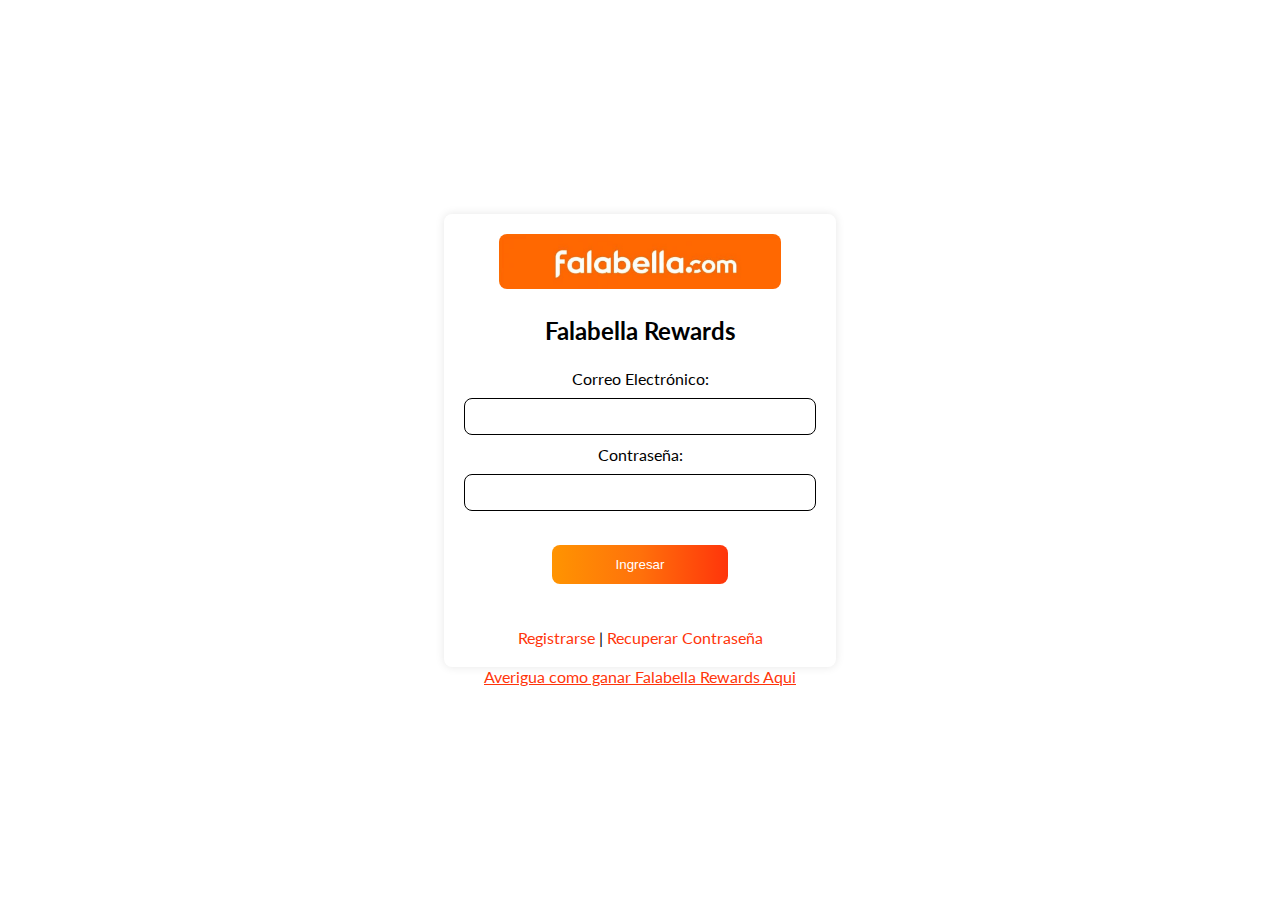
<file: index.html>
<!DOCTYPE html>
<html lang="es">
<head>
    <meta charset="UTF-8">
    <meta name="viewport" content="width=device-width, initial-scale=1.0">
    <link rel="stylesheet" href="assets/css/style.css">
    <link rel="preconnect" href="https://fonts.googleapis.com">
    <link rel="preconnect" href="https://fonts.gstatic.com" crossorigin>
    <link rel="icon" href="/assets/img/apple-touch-icon@2x.png" type="image/x-icon">
    <link href="https://fonts.googleapis.com/css2?family=IBM+Plex+Mono:wght@100;300;500&family=Lato:ital,wght@0,300;0,400;0,700;1,400&display=swap" rel="stylesheet">
    <title>Fallabella Rewards</title>
</head>
<body>
    <header>
        <form action="./menu.html" onsubmit="return validarCredenciales()">
            <figure>
                <img src="./assets/img/banner.jpg" alt="">
            </figure>
            <h2>Falabella Rewards</h2>
            <label for="email">Correo Electrónico:</label>
            <input type="text" id="email" name="email">
    
            <label for="password">Contraseña:</label>
            <input type="password" id="password" name="password">   
            <p id="error-message" class="error-message"></p>
    
            <button type="submit" class="login_button"> Ingresar</button>
    
            <div class="links">
                <a href="./not_found.html">Registrarse</a>
                <span>|</span>
                <a href="./not_found.html">Recuperar Contraseña</a>
            </div>
    
        </form>
                <span class="info-span"><a href="./info.html">Averigua como ganar Falabella Rewards Aqui</a></span>
        <script>
            function validarCredenciales() {
                let email = document.getElementById("email").value;
                let password = document.getElementById("password").value;
                let errorMessage = document.getElementById("error-message");
    
               if (email === "Barbara@duoc.cl" && password === "Lucinda") {
                    // Inicio de sesión exitoso para Barbara
                    return true;
                } else if (email === "Sebastian@duoc.cl" && password === "Beidu") {
                    // Inicio de sesión exitoso para Sebastian
                    return true;
                } else if (email === "Andhre@duoc.cl" && password === "Spiderman") {
                    // Inicio de sesión exitoso para Andhre
                    return true;
                } else if (email === "Alan@duoc.cl" && password === "Antonia") {
                    // Inicio de sesión exitoso para Alan
                    return true;
                } else if (email === "Admin@duoc.cl" && password === "Admin") {
                    // Inicio de sesión exitoso para Alan
                    return true;
                }
                 else {
                    // Usuario o contraseña inválido
                    errorMessage.textContent = "Usuario o contraseña inválido";
                    errorMessage.style.color = "red";
                    return false;
                }
            }
        </script>
    </header>    
</body>
</html>
</file>
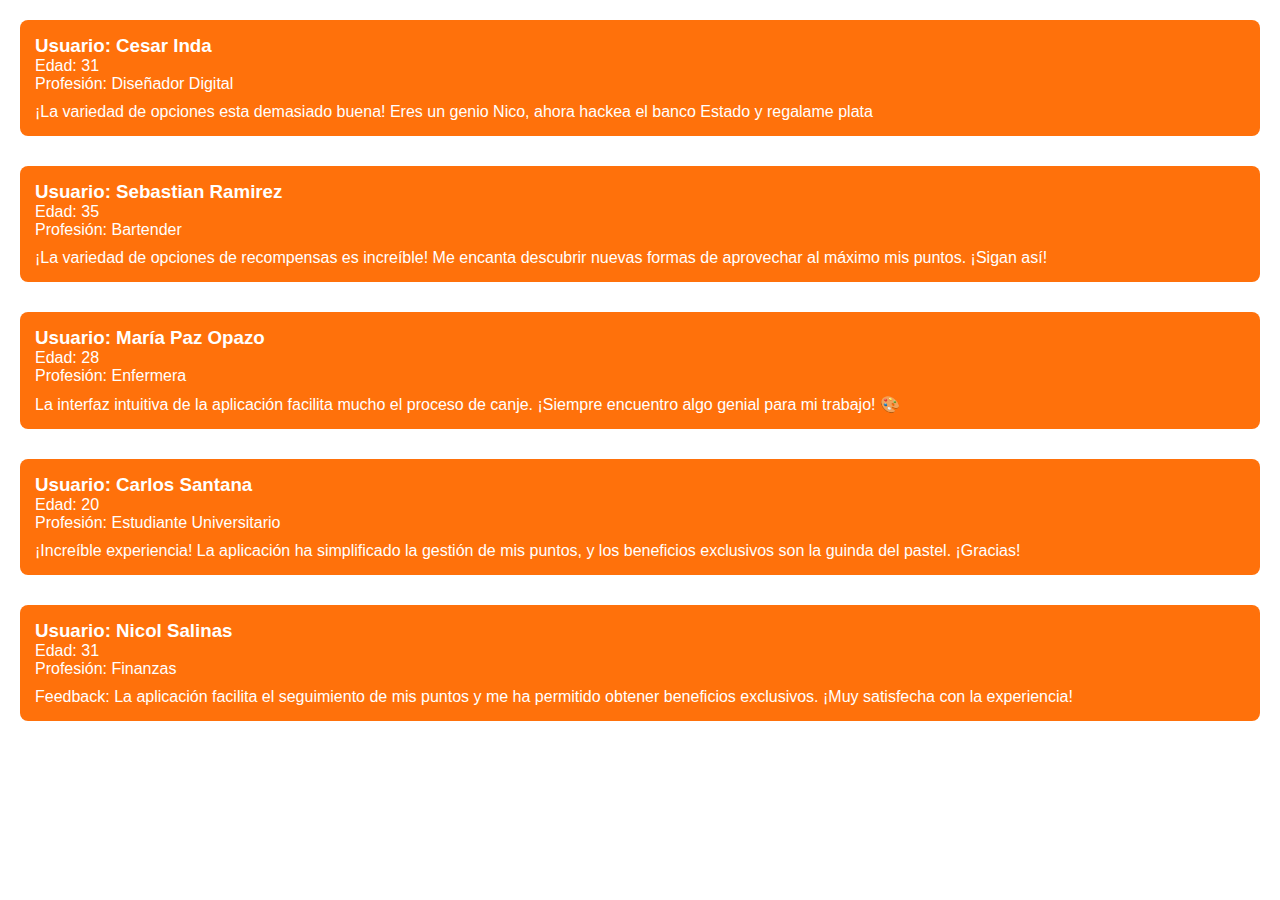
<file: feedback.html>
<!DOCTYPE html>
<html lang="es">

<head>
    <meta charset="UTF-8">
    <meta name="viewport" content="width=device-width, initial-scale=1.0">
    <style>
        * {
            margin: 0;
            padding: 0;
            box-sizing: border-box;
        }

        :root {
            --main-orange: rgb(255, 148, 1);
            --light-orange: rgb(255, 113, 11);
            --dark-orange: rgb(255, 53, 11);
            --white: rgb(255, 255, 255);
        }

        body {
            font-family: 'Lato', sans-serif;
            background-color: var(--white);
            color: var(--dark-orange);
            padding: 20px;
        }

        h2 {
            color: var(--dark-orange);
            text-align: center;
            margin-bottom: 20px;
        }

        .user-profile {
            margin-bottom: 30px;
            padding: 15px;
            background-color: var(--light-orange);
            border-radius: 8px;
        }

        .feedback {
            margin-top: 10px;
            color: white;
        }

        p, h3{
            color:white;
        }
    </style>
    <title>Perfiles de Usuario</title>
</head>

<body>

    <div class="user-profile">
        <h3>Usuario: Cesar Inda</h3>
        <p>Edad: 31</p>
        <p>Profesión: Diseñador Digital</p>
        <div class="feedback">
            <p>¡La variedad de opciones esta demasiado buena! Eres un genio Nico, ahora hackea el banco Estado y regalame plata </p>
        </div>
    </div>
    <div class="user-profile">
        <h3>Usuario: Sebastian Ramirez</h3>
        <p>Edad: 35</p>
        <p>Profesión: Bartender</p>
        <div class="feedback">
            <p>¡La variedad de opciones de recompensas es increíble! Me encanta descubrir nuevas formas de aprovechar al máximo mis puntos. ¡Sigan así!</p>
        </div>
    </div>

    <div class="user-profile">
        <h3>Usuario: María Paz Opazo</h3>
        <p>Edad: 28</p>
        <p>Profesión: Enfermera</p>
        <div class="feedback">
            <p>La interfaz intuitiva de la aplicación facilita mucho el proceso de canje. ¡Siempre encuentro algo genial para mi trabajo! 🎨</p>
        </div>
    </div>

    <div class="user-profile">
        <h3>Usuario: Carlos Santana</h3>
        <p>Edad: 20</p>
        <p>Profesión: Estudiante Universitario</p>
        <div class="feedback">
            <p>¡Increíble experiencia! La aplicación ha simplificado la gestión de mis puntos, y los beneficios exclusivos son la guinda del pastel. ¡Gracias!</p>
        </div>
    </div>

    <div class="user-profile">
        <h3>Usuario: Nicol Salinas</h3>
        <p>Edad: 31</p>
        <p>Profesión: Finanzas</p>
        <div class="feedback">
            <p>Feedback: La aplicación facilita el seguimiento de mis puntos y me ha permitido obtener beneficios exclusivos. ¡Muy satisfecha con la experiencia!</p>
        </div>
    </div>

</body>

</html>
</file>
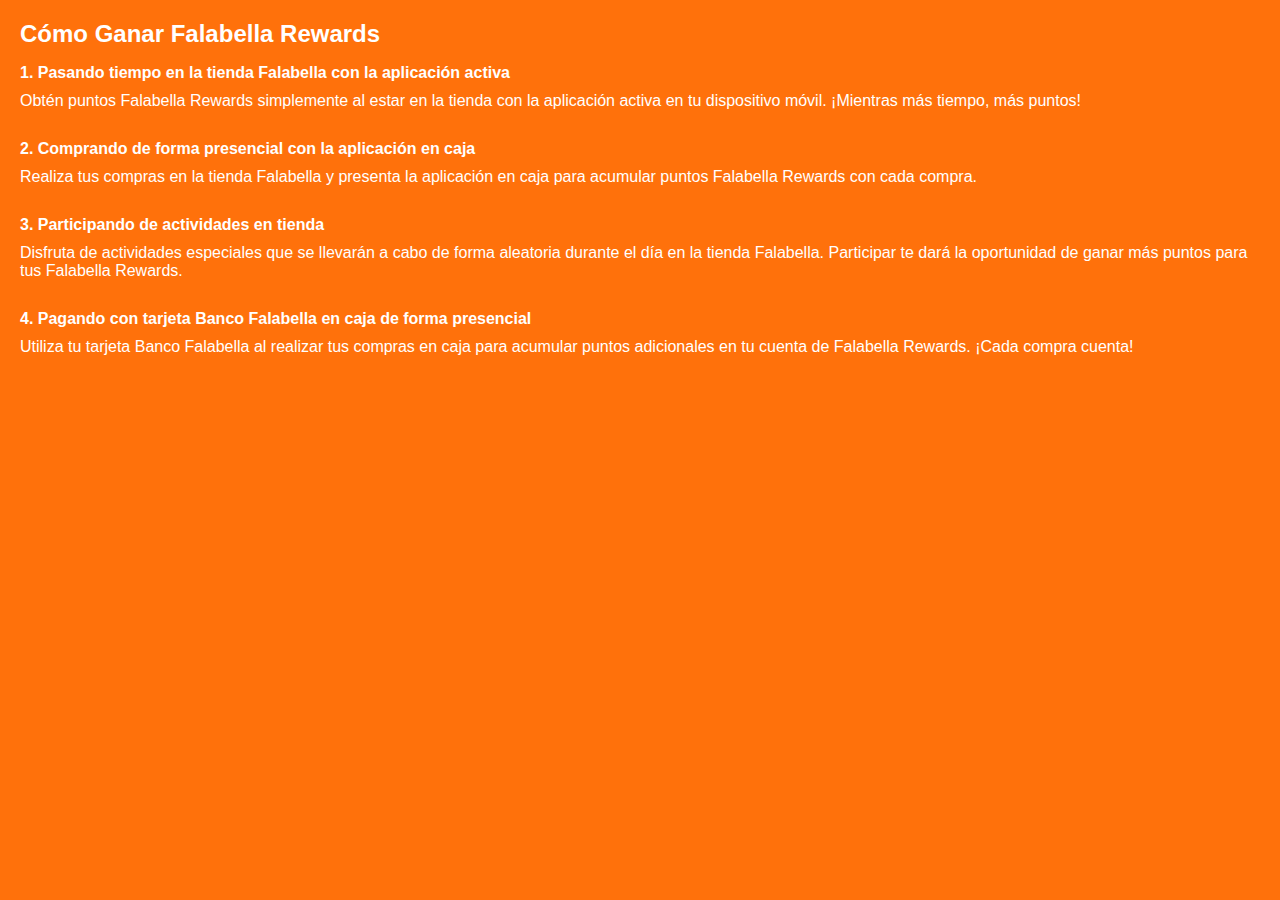
<file: info.html>
<!DOCTYPE html>
<html lang="es">

<head>
    <meta charset="UTF-8">
    <meta name="viewport" content="width=device-width, initial-scale=1.0">
    <style>
        * {
            margin: 0;
            padding: 0;
            box-sizing: border-box;
        }

        :root {
            --main-orange: rgb(255, 148, 1);
            --light-orange: rgb(255, 113, 11);
            --dark-orange: rgb(255, 53, 11);
            --white: rgb(255, 255, 255);
        }

        body {
            font-family: 'Lato', sans-serif;
            background-color:var(--light-orange);
            color: var(--dark-orange);
            padding: 20px;
        }

        h2 {
            color: var(--white);
            margin-bottom: 1rem;
        }

        div {
            margin-bottom: 30px;
        }

        h4 {
            color: var(--white);
            margin-bottom: 10px;
        }

        p {
            color: var(--white);
        }
    </style>
    <title>Falabella Rewards</title>
</head>

<body>

    <section>
        <h2>Cómo Ganar Falabella Rewards</h2>

        <div>
            <h4>1. Pasando tiempo en la tienda Falabella con la aplicación activa</h4>
            <p>Obtén puntos Falabella Rewards simplemente al estar en la tienda con la aplicación activa en tu dispositivo móvil. ¡Mientras más tiempo, más puntos!</p>
        </div>

        <div>
            <h4>2. Comprando de forma presencial con la aplicación en caja</h4>
            <p>Realiza tus compras en la tienda Falabella y presenta la aplicación en caja para acumular puntos Falabella Rewards con cada compra.</p>
        </div>

        <div>
            <h4>3. Participando de actividades en tienda</h4>
            <p>Disfruta de actividades especiales que se llevarán a cabo de forma aleatoria durante el día en la tienda Falabella. Participar te dará la oportunidad de ganar más puntos para tus Falabella Rewards.</p>
        </div>

        <div>
            <h4>4. Pagando con tarjeta Banco Falabella en caja de forma presencial</h4>
            <p>Utiliza tu tarjeta Banco Falabella al realizar tus compras en caja para acumular puntos adicionales en tu cuenta de Falabella Rewards. ¡Cada compra cuenta!</p>
        </div>
    </section>

</body>

</html>
</file>
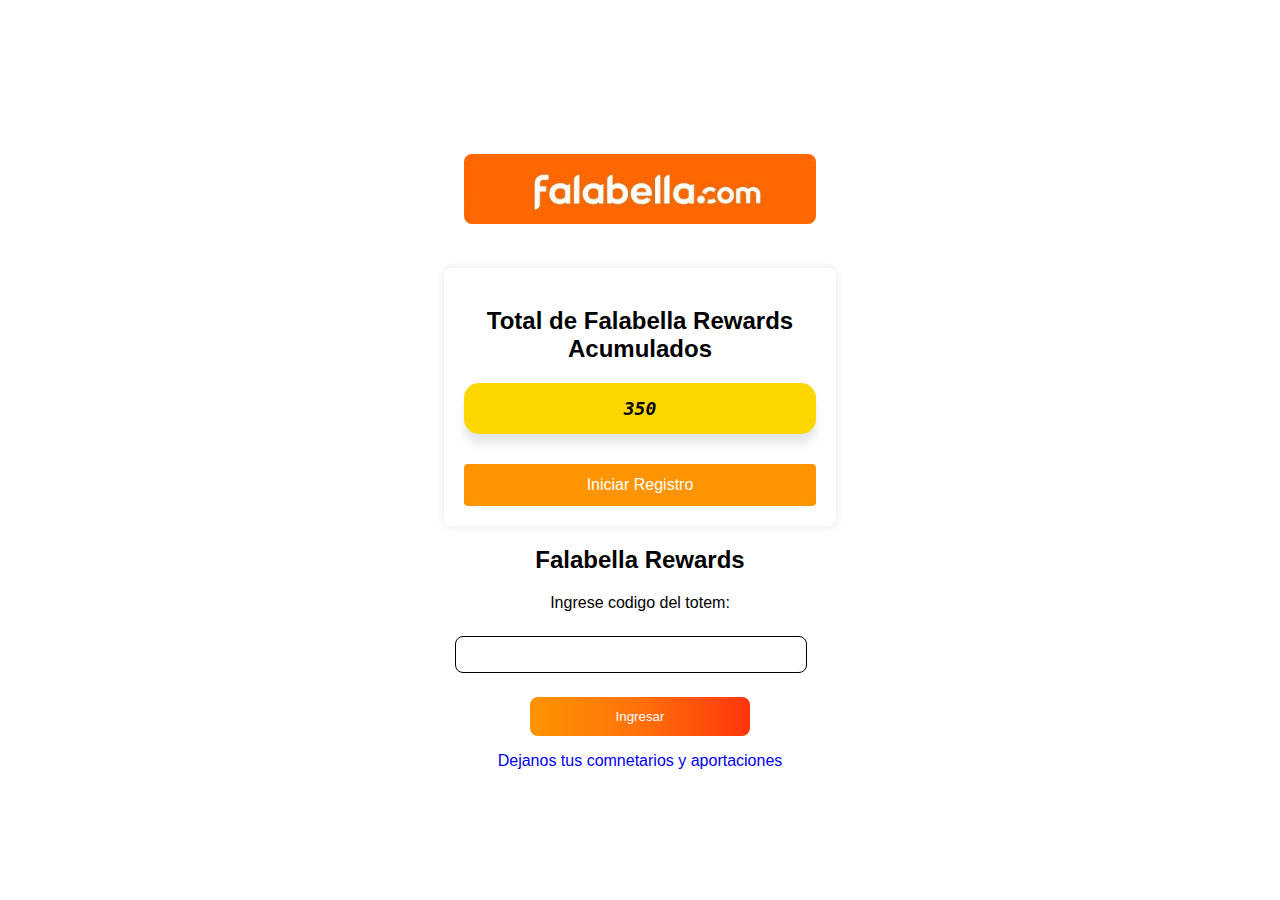
<file: menu.html>
<!DOCTYPE html>
<html lang="es">
<head>
    <meta charset="UTF-8">
    <meta name="viewport" content="width=device-width, initial-scale=1.0">
    <link rel="stylesheet" href="./assets/css/style_2.css">
    <title>Formulario de Inicio de Sesión</title>
    
</head>
<body>
    <div class="reward-section">
        <img src="./assets/img/banner.jpg" alt="banner">
        <div class="info_section">
            <h2>Total de Falabella Rewards Acumulados</h2>
            <div class="reward-points">350</div>
            <a href="#" class="register-button">Iniciar Registro</a>
        </div>
        <form action="./menu_2.html" onsubmit="return validarCredenciales()">
            
            <h2>Falabella Rewards</h2>
            <label for="email">Ingrese codigo del totem:</label>
            <input type="text" id="codigo" name="email">
        
            <button aria-colcount="button" type="submit" class="login_button"> Ingresar</button>

            <p><a href="./feedback.html">Dejanos tus comnetarios y aportaciones</a></p>
        </form> 
    </div>
    <script>
        let codigo = document.getElementById("codigo").value;

        if (codigo ==="falabella") {
            alert("Inicio de sesión exitoso");
            return true; 
        } else {
            alert("Error en las credenciales");
            return false; 
        }
    </script>

</body>
</html>
</file>
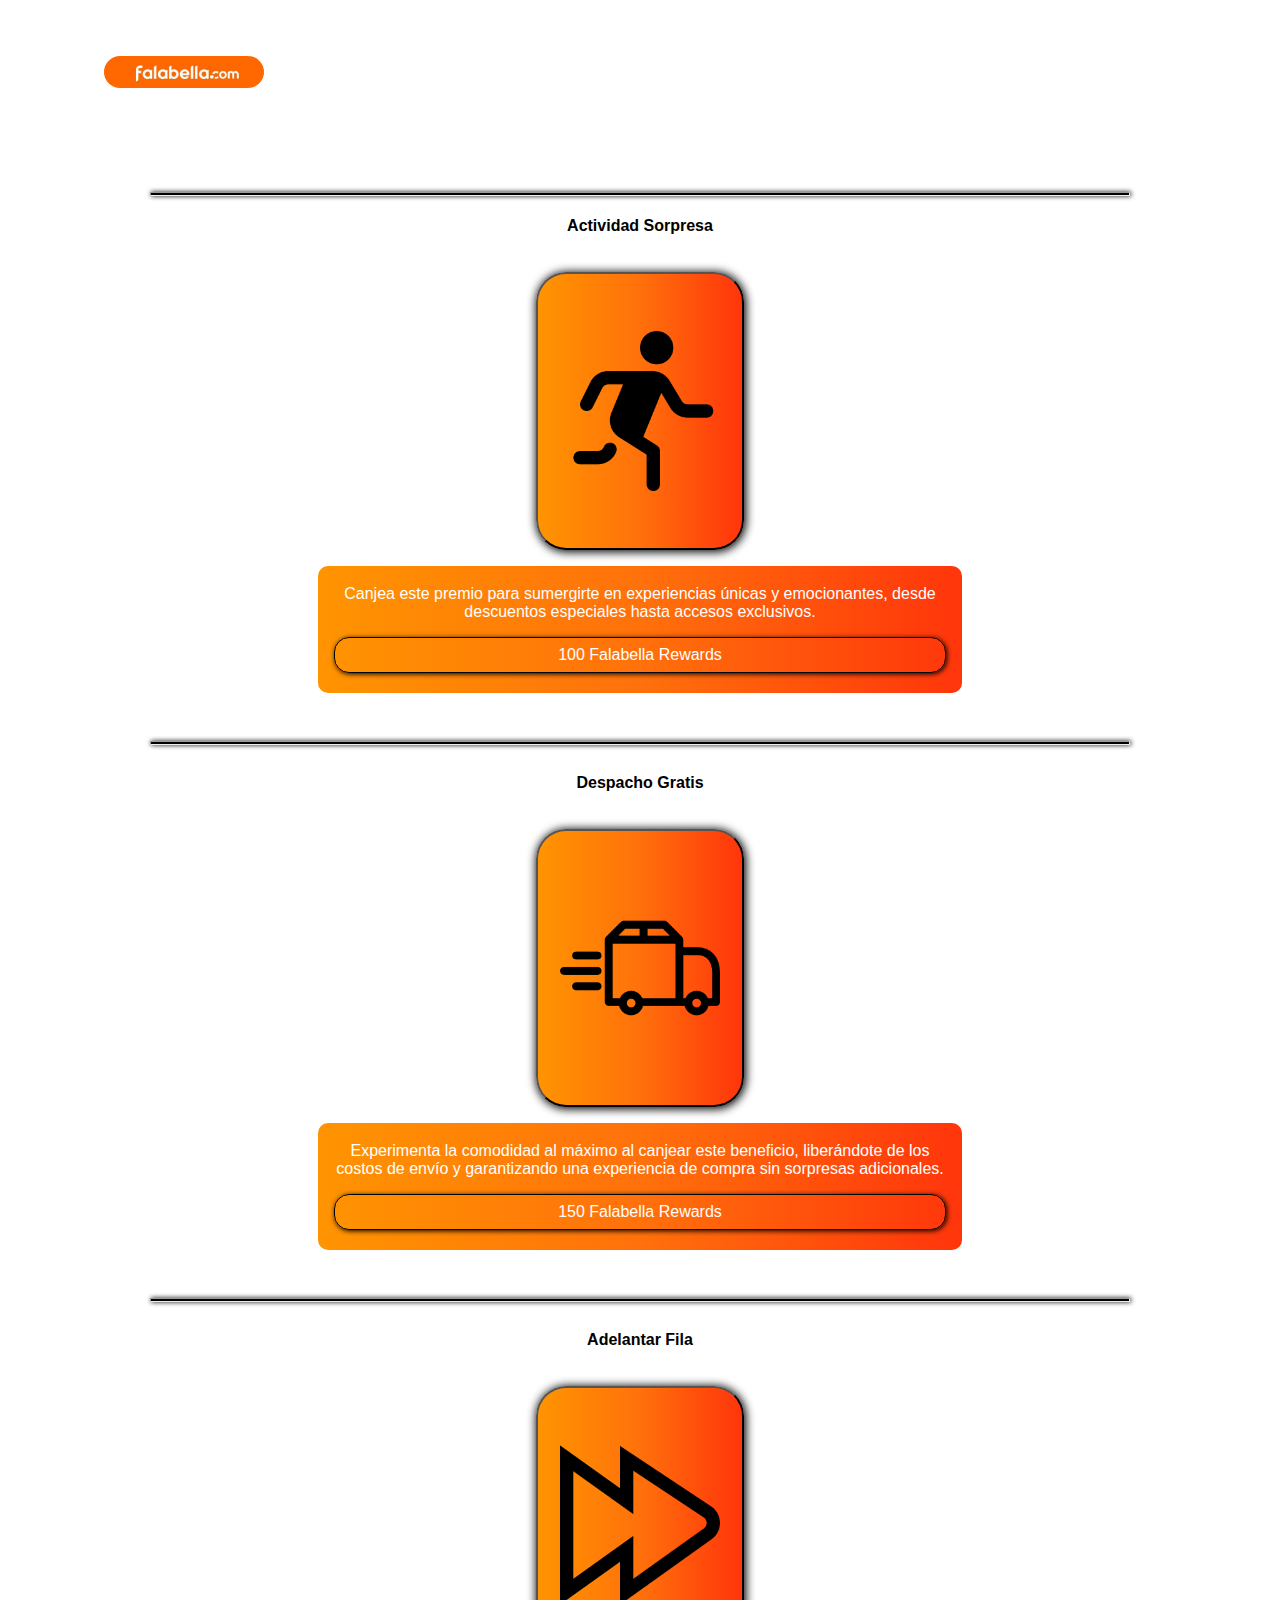
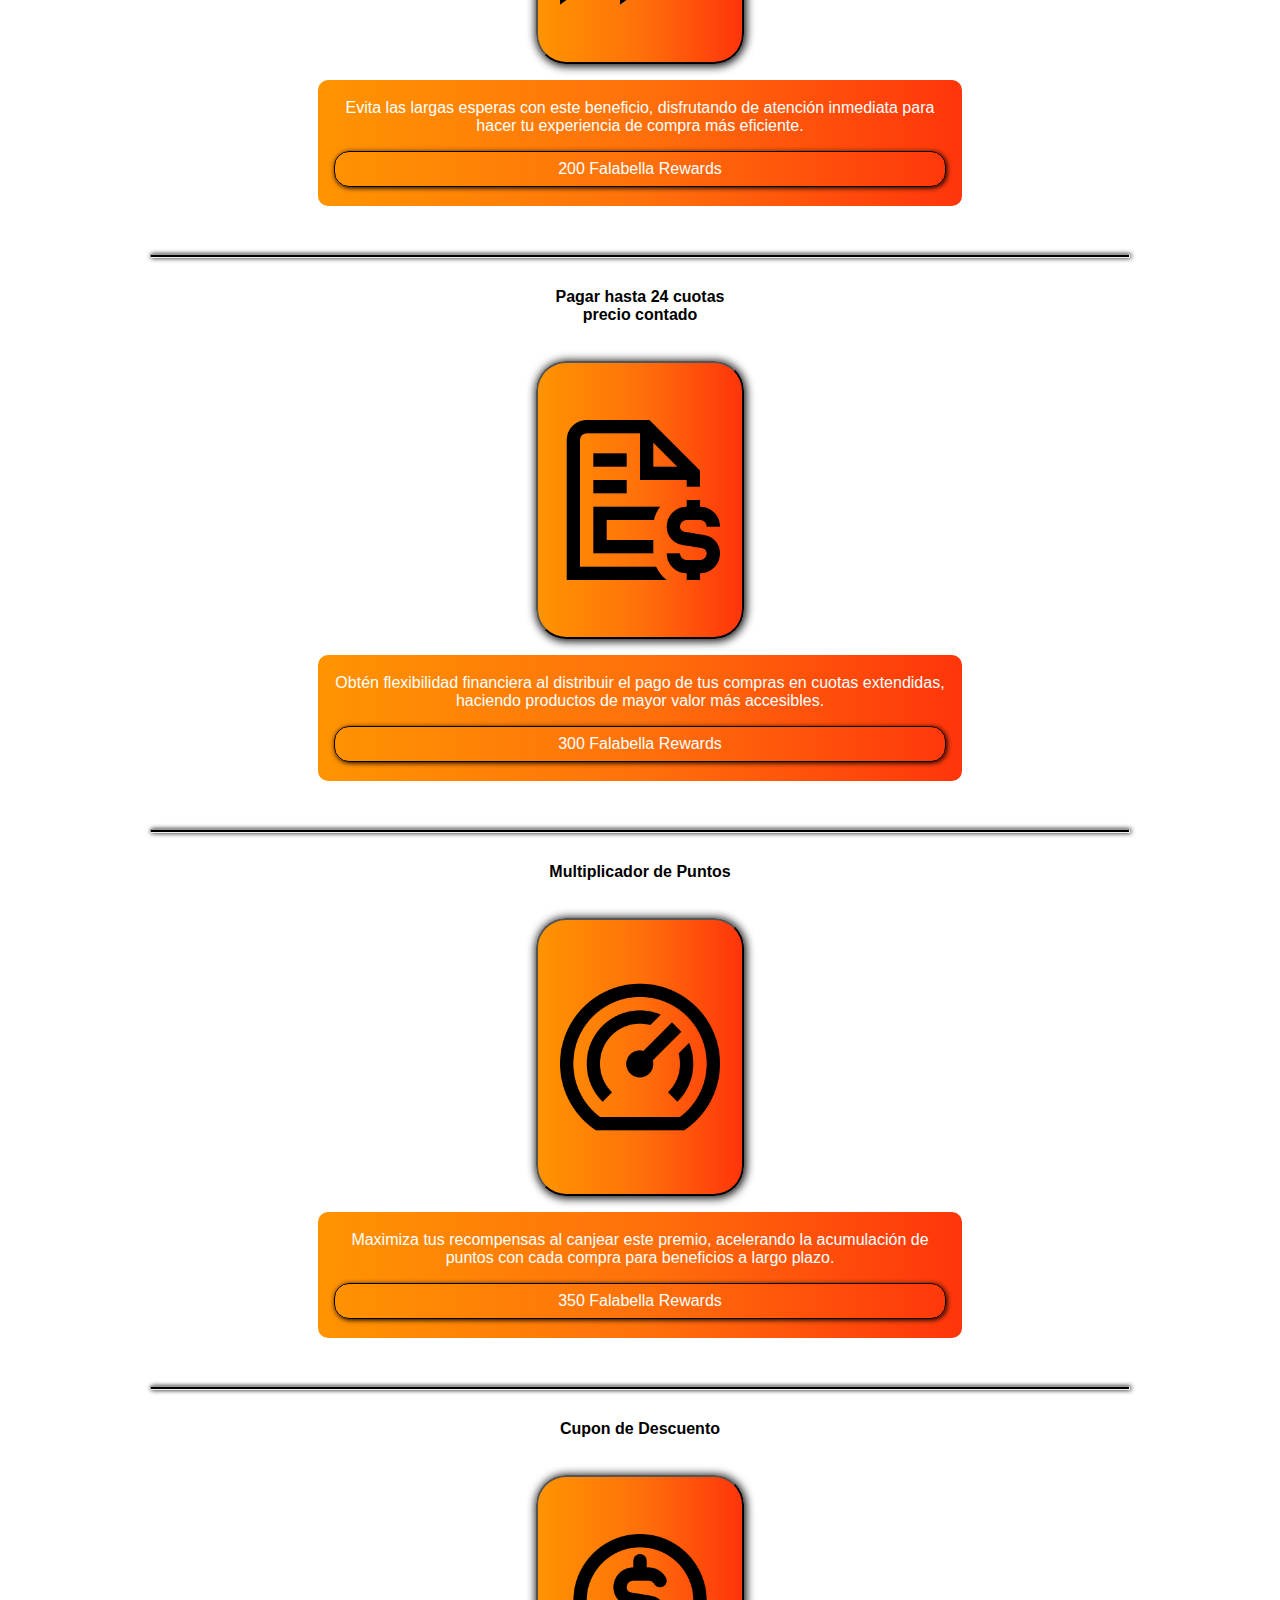
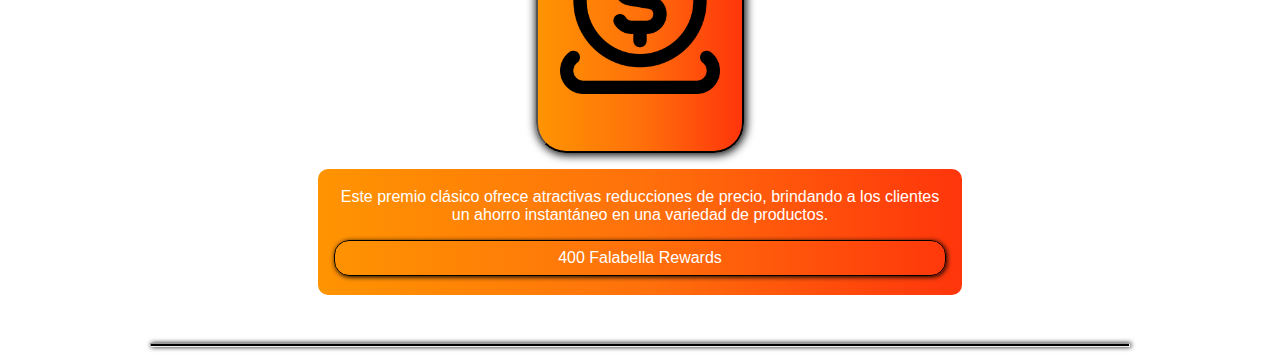
<file: menu_2.html>
<!DOCTYPE html>
<html lang="en">
<head>
    <meta charset="UTF-8">
    <meta name="viewport" content="width=device-width, initial-scale=1.0">
    <link rel="preconnect" href="https://fonts.googleapis.com">
    <link rel="preconnect" href="https://fonts.gstatic.com" crossorigin>
    <link rel="stylesheet" href="./assets/css/style_3.css">
    <title>Fallabella Challenges</title>
</head>
<body>
    <header>
        <figure>
            <figure class="banner">
                <img class="banner-img" src="./assets/img/banner.jpg" alt="">
            </figure>
        </figure>
    </header>    
    <section>
        <div class="rewards-box">
            <div class="reward-1">
                <hr>
                <h4>Actividad Sorpresa</h4>
                <button onclick="redeemReward('Actividad Sorpresa \t\n Falabella Rewards canjeados: 100')">
                    <img src="./assets/img/correr.png" alt="">
                </button>                
                <div class="text">
                    <p>Canjea este premio para sumergirte en experiencias únicas y emocionantes,
                    desde descuentos especiales hasta accesos exclusivos.</p>
                    <p class="reward-point">100 Falabella Rewards</p>
                </div>
                <hr>
            </div>
            <div class="reward-6">
                <h4>Despacho Gratis</h4>
                <button onclick="redeemReward('Despacho costo cero \t\n Falabella Rewards canjeados: 150')">
                    <img src="./assets/img/camion.png" alt="">
                </button>
                <div class="text">
                    <p>Experimenta la comodidad al máximo al canjear este beneficio, liberándote de los costos de envío 
                    y garantizando una experiencia de compra sin sorpresas adicionales.</p>
                    <p class="reward-point">150 Falabella Rewards</p>
                </div>
                <hr>
            </div>
            <div class="reward-2">
                <h4>Adelantar Fila</h4>
                <button onclick="redeemReward('Salto de fila a elección \t\n Falabella Rewards canjeados: 200')">
                    <img src="./assets/img/delantero.png" alt="">
                </button>
                <div class="text">
                    <p>Evita las largas esperas con este beneficio, disfrutando de atención 
                    inmediata para hacer tu experiencia de compra más eficiente.</p>
                    <p class="reward-point">200 Falabella Rewards</p>
                </div>
                <hr>
            </div>
            <div class="reward-3">
                <h4>Pagar hasta 24 cuotas <br> precio contado</h4>
                <button onclick="redeemReward('Hasta 24 cuotas precio contado \n\t\n Falabella Rewards canjeados: 100')">
                    <img src="./assets/img/archivo-factura-dolar.png" alt="">
                </button>
                <div class="text">
                    <p>Obtén flexibilidad financiera al distribuir el pago de tus compras en cuotas
                     extendidas, haciendo productos de mayor valor más accesibles.</p>
                     <p class="reward-point">300 Falabella Rewards</p>
                </div>
                <hr>
            </div>
            <div class="reward-5">
                <h4>Multiplicador de Puntos</h4>
                <button onclick="redeemReward('Multiplicador 1.5 activado \t\n| Falabella Rewards canjeados: 100')">
                    <img src="./assets/img/tablero.png" alt="">
                </button>
                <div class="text">
                    <p>Maximiza tus recompensas al canjear este premio, 
                    acelerando la acumulación de puntos con cada compra para beneficios a largo plazo.</p>
                    <p class="reward-point">350 Falabella Rewards</p>
                </div>
                <hr>
            </div>
            <div class="reward-4">
                <h4>Cupon de Descuento</h4>
                <button onclick="redeemReward2('¡¡¡Falabella Rewards insuficientes.\nPase más tiempo en nuestras tiendas para acumular más Falabella Rewards!!!')">
                    <img src="./assets/img/donar.png" alt="">
                </button>
                <div class="text">
                    <p>Este premio clásico ofrece atractivas reducciones de precio, 
                    brindando a los clientes un ahorro instantáneo en una variedad de productos.</p>
                    <p class="reward-point">400 Falabella Rewards</p>
                </div>
                <hr>
            </div> 
        </div>
    </section>
    <div id="myModal">
        <p id="modalContent"></p>
        <button onclick="closeModal()">Cerrar</button>
    </div>

    <script>
        function openModal(message) {
            document.getElementById('modalContent').innerHTML = message;
            document.getElementById('myModal').style.display = 'block';
        }

        function closeModal() {
            document.getElementById('myModal').style.display = 'none';
        }

        function redeemReward(rewardName) {
            openModal('Canjeado: ' + rewardName);
        }
        function redeemReward2(rewardName) {
            openModal(rewardName);
        }
    </script>
</body>
</html>
</file>
<file: assets/css/style.css>
*{
    margin: 0;
    padding: 0;
}

:root {
    --orange_1: rgb(255, 148, 1);
    --orange_2: rgb(255, 113, 11);
    --orange_3: rgb(255, 53, 11);
    --white: rgb(255, 255, 255);
}

body {
    font-family: 'Lato';
    background-color: var(--white);
    margin: 0;
    display: flex;
    justify-content: center;
    align-items: center;
    height: 100vh;
}
img {
    border-radius: 8px;
    width: 80%;
    max-width: 400px;
}

h2 {
    display: block;
    margin: 1.5rem;
}

form {
    background-color: var(--white);
    padding: 20px;
    border-radius: 8px;
    box-shadow: 0 0 10px rgba(0, 0, 0, 0.1);
    width: 80%;
    max-width: 400px;
    margin: auto;
    text-align: center;
}

input {
    width: 100%;
    padding: 10px;
    margin: 10px 0;
    box-sizing: border-box;
    border-radius: 8px;
    border: 1px solid ;
}

button {
    background: linear-gradient(to right, var(--orange_1), var(--orange_2), var(--orange_3));
    color: var(--white);
    padding: 12px;
    margin: 1.5rem;
    border: none;
    border-radius: 8px;
    cursor: pointer;
    width: 50%; 
}

.login_button{
    text-decoration: none;
    color: var(--white);
}

button:hover {
    background-color: var(--orange_2);
}

.links {
    margin-top: 20px;
}

.info-span a{
    color: var(--orange_3);
    display: flex;
    justify-content: center;
}

.links a {
    text-decoration: none;
    color: var(--orange_3);
}
</file>
<file: assets/css/style_2.css>
:root {
            --orange_1: rgb(255, 148, 1);
            --orange_2: rgb(255, 113, 11);
            --orange_3: rgb(255, 53, 11);
            --white: rgb(255, 255, 255);
        }

        body {
            font-family:'Trebuchet MS', 'Lucida Sans Unicode', 'Lucida Grande', 'Lucida Sans', Arial, sans-serif;
            background-color: var(--white);
            margin: 0;
            display: flex;
            justify-content: center;
            align-items: center;
            flex-direction: column;
            height: 100vh;
        }

        a{
            text-decoration: none;
        }
        img {
            border-radius: 8px;
            width: 80%;
            max-width: 400px;
            margin: 2.5rem 0;
        }

        /* Nueva sección */
        .reward-section {
            text-align: center;
            margin-top: 40px; /* Ajuste de margen superior */
            margin-bottom: 40px; /* Ajuste de margen inferior */
        }

        .reward-title {
            display: block;
            font-size: 24px;
            color: aliceblue;
            background: linear-gradient(to right, var(--orange_1), var(--orange_2), var(--orange_3));
            margin-bottom: 50px;
            padding: 10px;
            border: solid 1px black;
            border-radius: 3px;
        }

        .reward-points {
            font-family:monospace;
            font-size: 18px;
            font-style: italic;
            font-weight: bold;
            margin-bottom: 20px;
            background: gold;
            padding: 15px;
            border-radius: 5px;
            border-radius: 15px;
            box-shadow: 0 10px 10px rgba(0, 0, 0, 0.1);
           
        }
        .info_section{
            background-color: var(--white);
            padding: 20px;
            border-radius: 8px;
            box-shadow: 0 0 10px rgba(0, 0, 0, 0.1);
            width: 80%;
            max-width: 400px;
            margin: auto;
            text-align: center;
        }
        .register-button {
            display: block;
            background-color: var(--orange_1);
            color: var(--white);
            padding: 12px 20px;
            border: none;
            border-radius: 4px;
            cursor: pointer;
            text-decoration: none;
            font-size: 16px;
            margin-top: 30px;
        }

        .register-button:hover {
            background-color: var(--orange_2);
        }

        input {
            width: 80%;
            padding: 10px;
            margin: 10px 0;
            box-sizing: border-box;
            border-radius: 8px;
            border: 1px solid ;
            display: block;
            margin:  1.5rem 2.2rem ;
        }

        button{

            background: linear-gradient(to right, var(--orange_1), var(--orange_2), var(--orange_3));
            color: var(--white);
            padding: 12px;
            margin:  1 rem1.5rem;
            border: none;
            border-radius: 8px;
            cursor: pointer;
            width: 50%; 
        }
</file>
<file: assets/css/style_3.css>
:root {
    --orange_1: rgb(255, 148, 1);
    --orange_2: rgb(255, 113, 11);
    --orange_3: rgb(255, 53, 11);
    --white: rgb(255, 255, 255);
}

*{
    font-family:'Trebuchet MS', 'Lucida Sans Unicode', 'Lucida Grande', 'Lucida Sans', Arial, sans-serif;
}

.banner-img{
    border-radius: 55px;
    
}
img {
    border-radius: 8px;
    width: 100%;
    max-width: 400px;
    margin: 2.5rem 0;
    padding: 1rem;
    display: block;
    align-items: center;
    width: 10rem;
}

button {
    border-radius: 30px;
    background: linear-gradient(to right, var(--orange_1), var(--orange_2), var(--orange_3));
    box-shadow: 1px 1px 10px 1px black;
    margin: 1rem;
}



.rewards-box{
    display: grid;
    justify-content: center;
    text-align: center;
}

.text{
    padding: 0.2rem 1rem;
    margin: 0 auto;
    width: 50%;
    text-align:center;
    color: var(--white);
    border-radius: 10px;
    background:linear-gradient(to right, var(--orange_1), var(--orange_2), var(--orange_3));
}

hr{
    display: block;
    height: 2px;
    background-color: black;
    width: 80%;
    box-shadow: 1px 0px 5px black;
    margin-top: 3rem;
}

/*Modal*/
#myModal {
    display: none;
    position: fixed;
    top: 50%;
    left: 50%;
    transform: translate(-50%, -50%);
    padding: 20px;
    background-color: #fff;
    border: 1px solid #ccc;
    box-shadow: 0 4px 8px rgba(0, 0, 0, 0.1);
    z-index: 1;
    border-radius: 25px;
    width: 70%;
}

/* Estilos adicionales para el overlay del modal */
.overlay {
    display: none;
    position: fixed;
    top: 0;
    left: 0;
    width: 100%;
    height: 100%;
    background: rgba(0, 0, 0, 0.5);
    z-index: 1;
}

.reward-point{
    padding: 0.5rem;
    border: 1px solid black;
    border-radius: 15px;
    box-shadow: 1px 1px 5px black;
}
</file>
